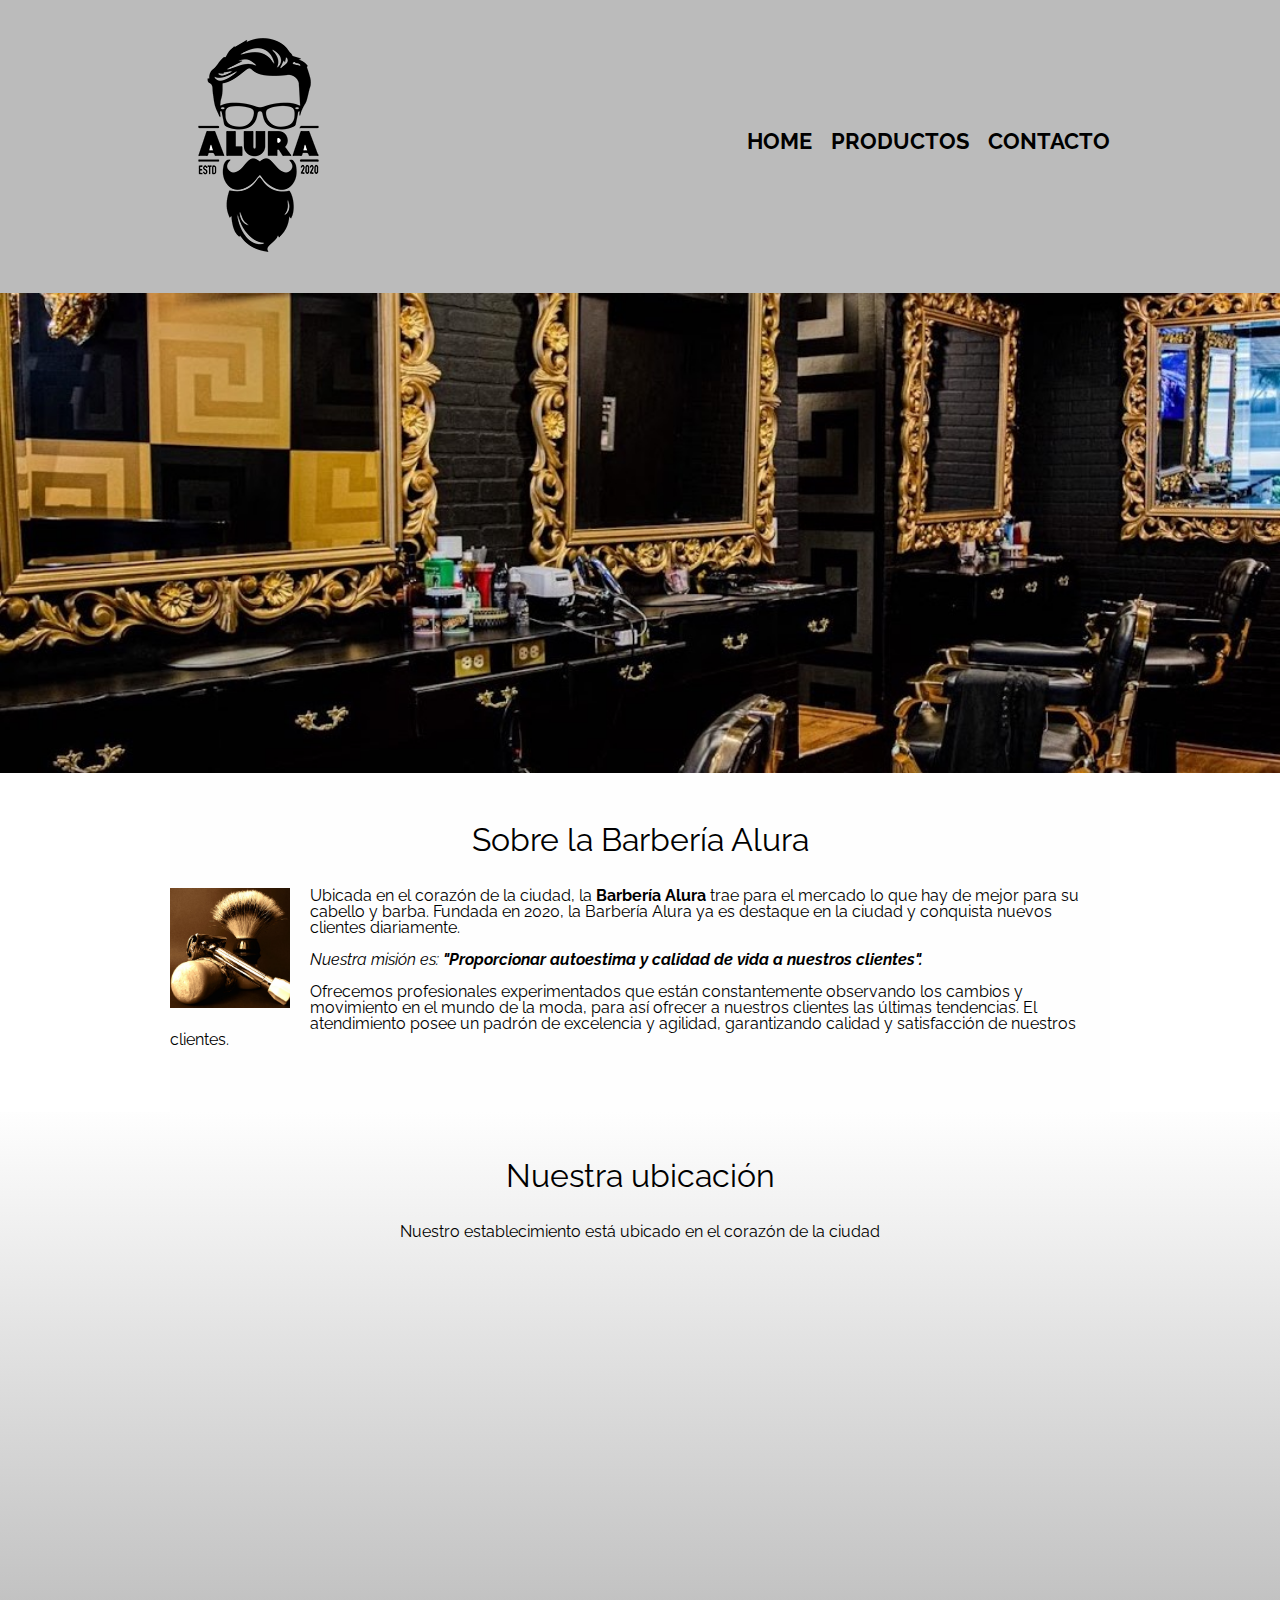
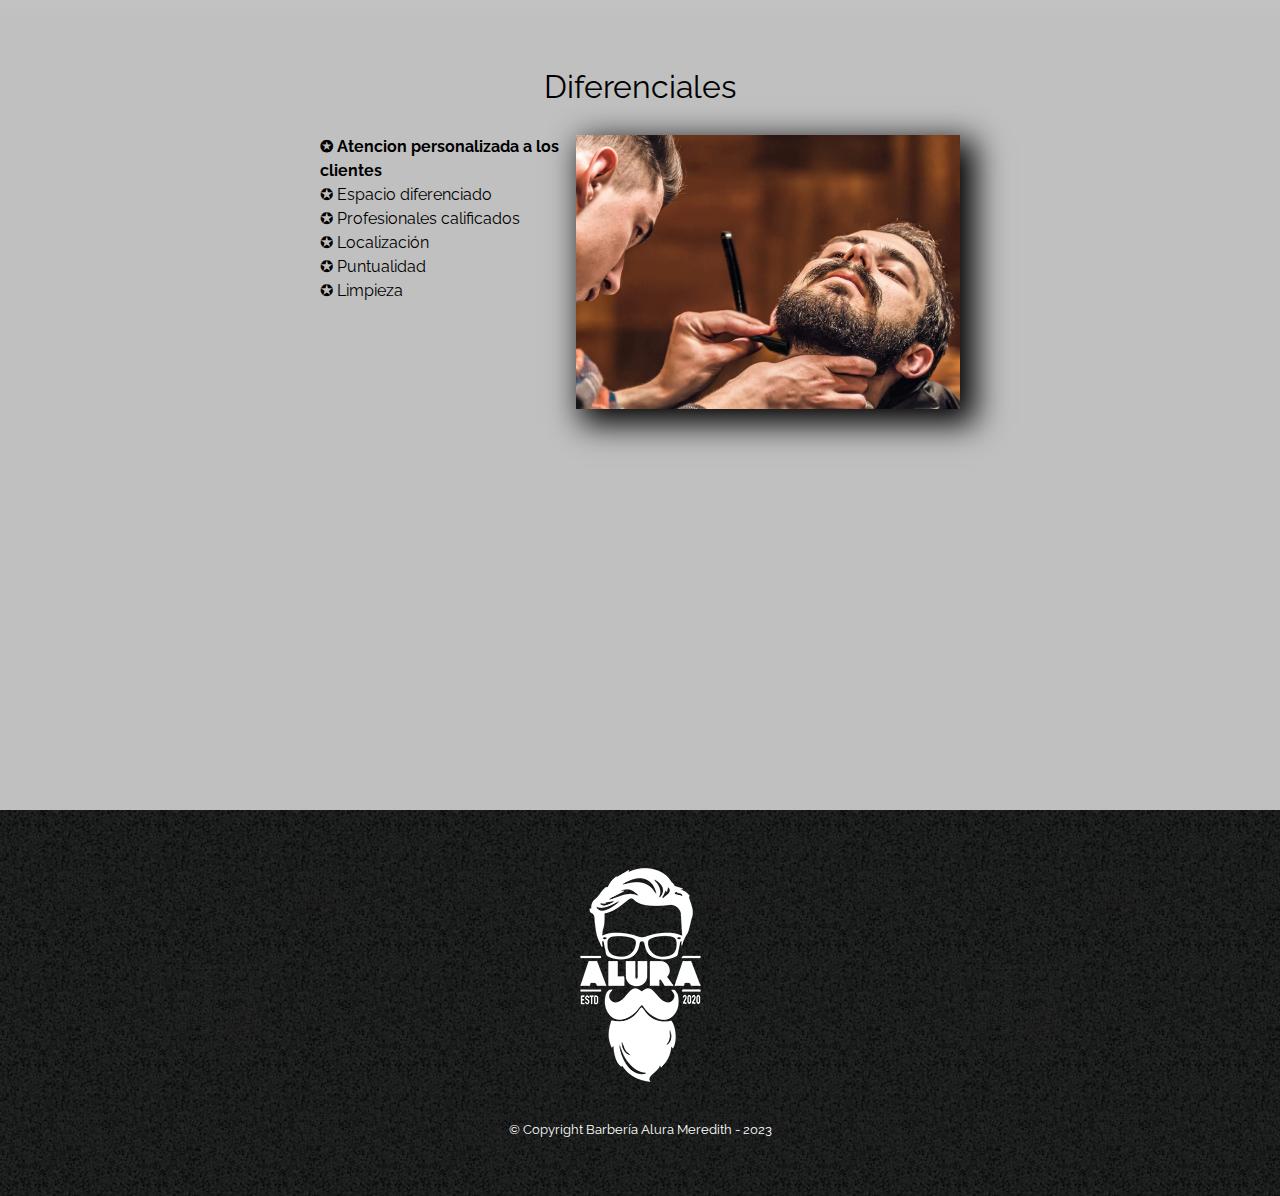
<file: index.html>
<!DOCTYPE html>

<html lang="es">
    <head>
        <meta charset="UTF-8">
        <meta name="viewport" content="width=device-width">
        <title>Barbería Alura</title>
        <link rel="stylesheet" href="reset.css">
        <link rel="stylesheet" href="style.css">
        <link rel="preconnect" href="https://fonts.googleapis.com">
<link rel="preconnect" href="https://fonts.gstatic.com" crossorigin>
<link href="https://fonts.googleapis.com/css2?family=Raleway:wght@300&display=swap" rel="stylesheet">
    </head>
    <body>
        <header>
            <div class="caja">
                <h1><img src="imagenes/logo.png"></h1>
                <nav>
                    <ul>
                        <li><a href="index.html">Home</a></li>
                        <li><a href="productos.html">Productos</a></li>
                        <li><a href="contacto.html">Contacto</a></li>
                    </ul>
                </nav>
            </div>
        </header>
        <img class="banner" src="banner/banner.jpg">
    <main>
        
        <section class="principal">
            <h2 class="titulo-principal">Sobre la Barbería Alura</h2>
            <img class="utensilios" src="imagenes/utensilios.jpg" alt="Utensilios de un barbero">
            <p>Ubicada en el corazón de la ciudad, la <strong>Barbería Alura</strong> trae para el mercado lo que hay de mejor para su 
            cabello y barba. Fundada en 2020, la Barbería Alura ya es destaque en la ciudad y conquista nuevos clientes 
            diariamente.</p>
    
            <p id= "mision"><em>Nuestra misión es:  <strong>"Proporcionar autoestima y calidad de vida a nuestros clientes".</strong> </em></p>
    
            <p>Ofrecemos profesionales experimentados que están constantemente observando los cambios y movimiento en el 
            mundo de la moda, para así ofrecer a nuestros clientes las últimas tendencias. El atendimiento posee un 
            padrón de excelencia y agilidad, garantizando calidad y satisfacción de nuestros clientes.</p>
            
            </section>
            <section class="mapa">
                <h3 class="titulo-principal">Nuestra ubicación</h3>
                <p>Nuestro establecimiento está ubicado en el corazón de la ciudad</p>
                <div class="mapa-contenido">
                <iframe src="https://www.google.com/maps/embed?pb=!1m18!1m12!1m3!1d121289.5980611256!2d-46.66005860794696!3d-23.607763807326624!2m3!1f0!2f0!3f0!3m2!1i1024!2i768!4f13.1!3m3!1m2!1s0x94ce5bd9bb943bf5%3A0x6f642995c970f0fe!2scaelum%20alura!5e0!3m2!1ses-419!2smx!4v1681595177942!5m2!1ses-419!2smx" width="100%" height="300" style="border:0;" allowfullscreen="" loading="lazy" referrerpolicy="no-referrer-when-downgrade"></iframe>
                </div>
            </section>
        <section class="diferenciales">
            <h3 class="titulo-principal">Diferenciales</h3>
            
            <div class="contenido-diferenciales">
            <ul class="lista-diferenciales">
                <li class="items">Atencion personalizada a los clientes</li>
                <li class="items">Espacio diferenciado</li>
                <li class="items">Profesionales calificados</li>
                <li class="items">Localización</li>
                <li class="items">Puntualidad</li>
                <li class="items">Limpieza</li>
            </ul><img src="diferenciales/diferenciales.jpg" class="imagen-diferenciales">
            </div>
            <div class="video">
                <iframe width="100%" height="315" src="https://www.youtube.com/embed/wcVVXUV0YUY" title="YouTube video player" frameborder="0" allow="accelerometer; autoplay; clipboard-write; encrypted-media; gyroscope; picture-in-picture; web-share" allowfullscreen></iframe>
            </div>
        </section>
    </main>
    
        <footer>
            <img src="imagenes/logo-blanco.png">
            <p class="copyright">&copy Copyright Barbería Alura Meredith - 2023</p>
        </footer>
    </body>
</html>
</file>
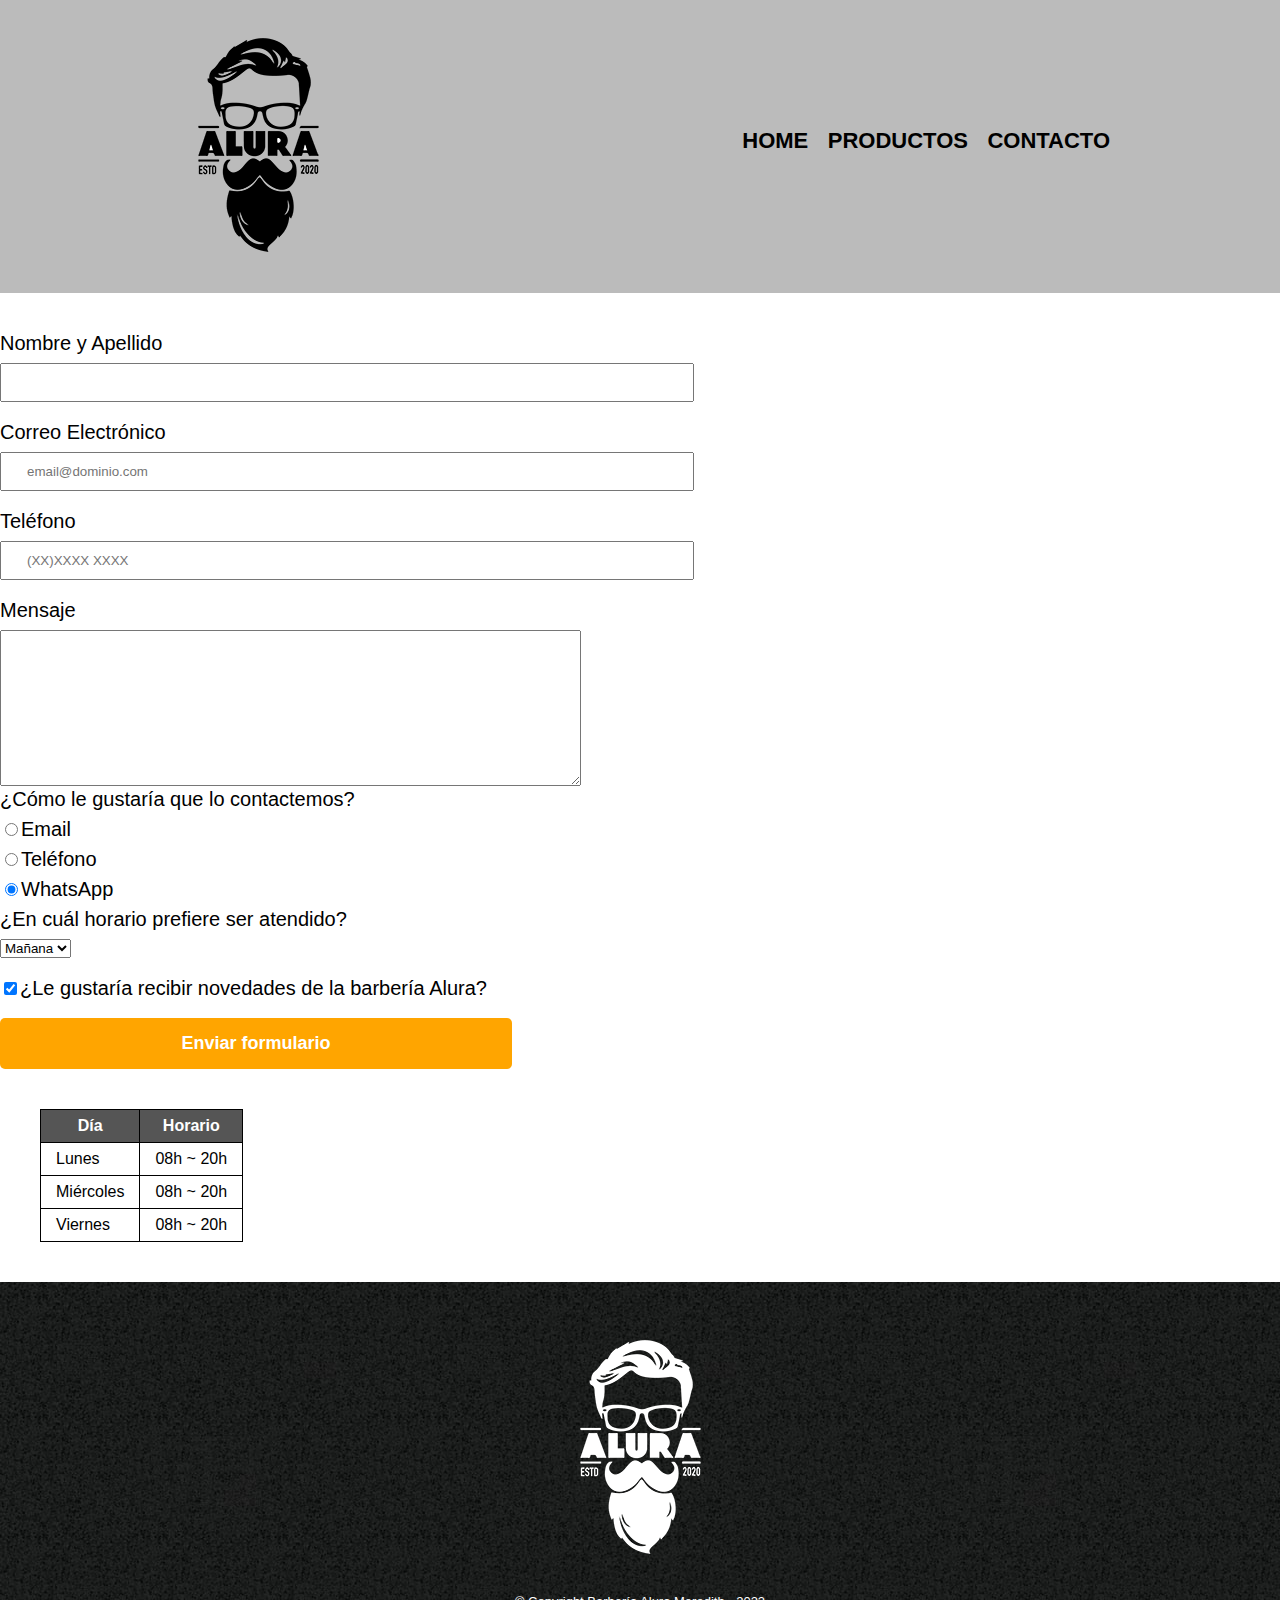
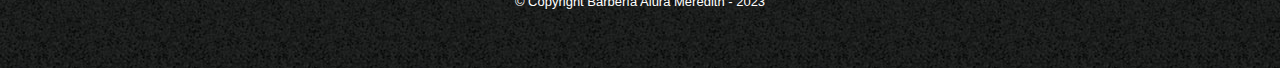
<file: contacto.html>
<!DOCTYPE html>

<html>
    <head>
        <meta charset="UTF-8">
        <title>Contactos/Barbería Alura</title>
        <link rel="stylesheet" href="reset.css">
        <link rel="stylesheet" href="style.css">
    </head>
    <body>
        <header>
            <div class="caja">
                <h1><img src="imagenes/logo.png" alt="Logo de la barberia Alura"></h1>
                <nav>
                    <ul>
                        <li><a href="index.html">Home</a></li>
                        <li><a href="productos.html">Productos</a></li>
                        <li><a href="contacto.html">Contacto</a></li>
                    </ul>
                </nav>
            </div>
        </header>
      <main>
        <form>
            <label for="nombreapellido">Nombre y Apellido</label>
            <input type="text" id="nombreapellido" class="input-padron" required>
            <label for="correoelectronico">Correo Electrónico</label>
            <input type="email" id="correoelectronico"class="input-padron" required placeholder="email@dominio.com">
            <label for="telefono">Teléfono</label>
            <input type="tel" id="telefono"class="input-padron" required placeholder="(XX)XXXX XXXX">

            <label for="mensaje">Mensaje</label>
            <textarea cols="70" rows="10" id="mensaje" required></textarea>
            <fieldset>
                <legend>¿Cómo le gustaría que lo contactemos?</legend>

                <label for="radio-email"><input type="radio" name="contacto" value="email" id="radio-email">Email</label>
              
                <label for="radio-telefono"><input type="radio"  name="contacto" value="telefono" id="radio-telefono">Teléfono</label>
                
                <label for="radio-whatsapp"><input type="radio"  name="contacto" value="whatsapp" id="radio-whatsapp" checked>WhatsApp</label>
                               
            </fieldset>
            <fieldset>
                <legend>¿En cuál horario prefiere ser atendido?</legend>
                <select name="" id="">
                <option>Mañana</option>
                <option>Tarde</option>
                <option>Noche</option>
                </select>
            </fieldset>
            
            <label class="checkbox"><input type="checkbox" checked>¿Le gustaría recibir novedades de la barbería Alura?</label>
            <input type="submit" value="Enviar formulario" class="enviar">
        </form>
        <table>
            <thead>
                <tr>
                    <th>Día</th>
                    <th>Horario</th>
                </tr>
            </thead>
            <tbody>
                <tr>
                    <td>Lunes</td>
                    <td>08h ~ 20h</td>
                </tr>
                <tr>
                    <td>Miércoles</td>
                    <td>08h ~ 20h</td>
                </tr>
                <tr>
                    <td>Viernes</td>
                    <td>08h ~ 20h</td>
                </tr>
            </tbody>
            
        </table>

      </main>
        <footer>
            <img src="imagenes/logo-blanco.png" alt="Logo de la barberia Alura">
            <p class="copyright">&copy Copyright Barbería Alura Meredith - 2023</p>
        </footer>
    </body>



</html>
</file>
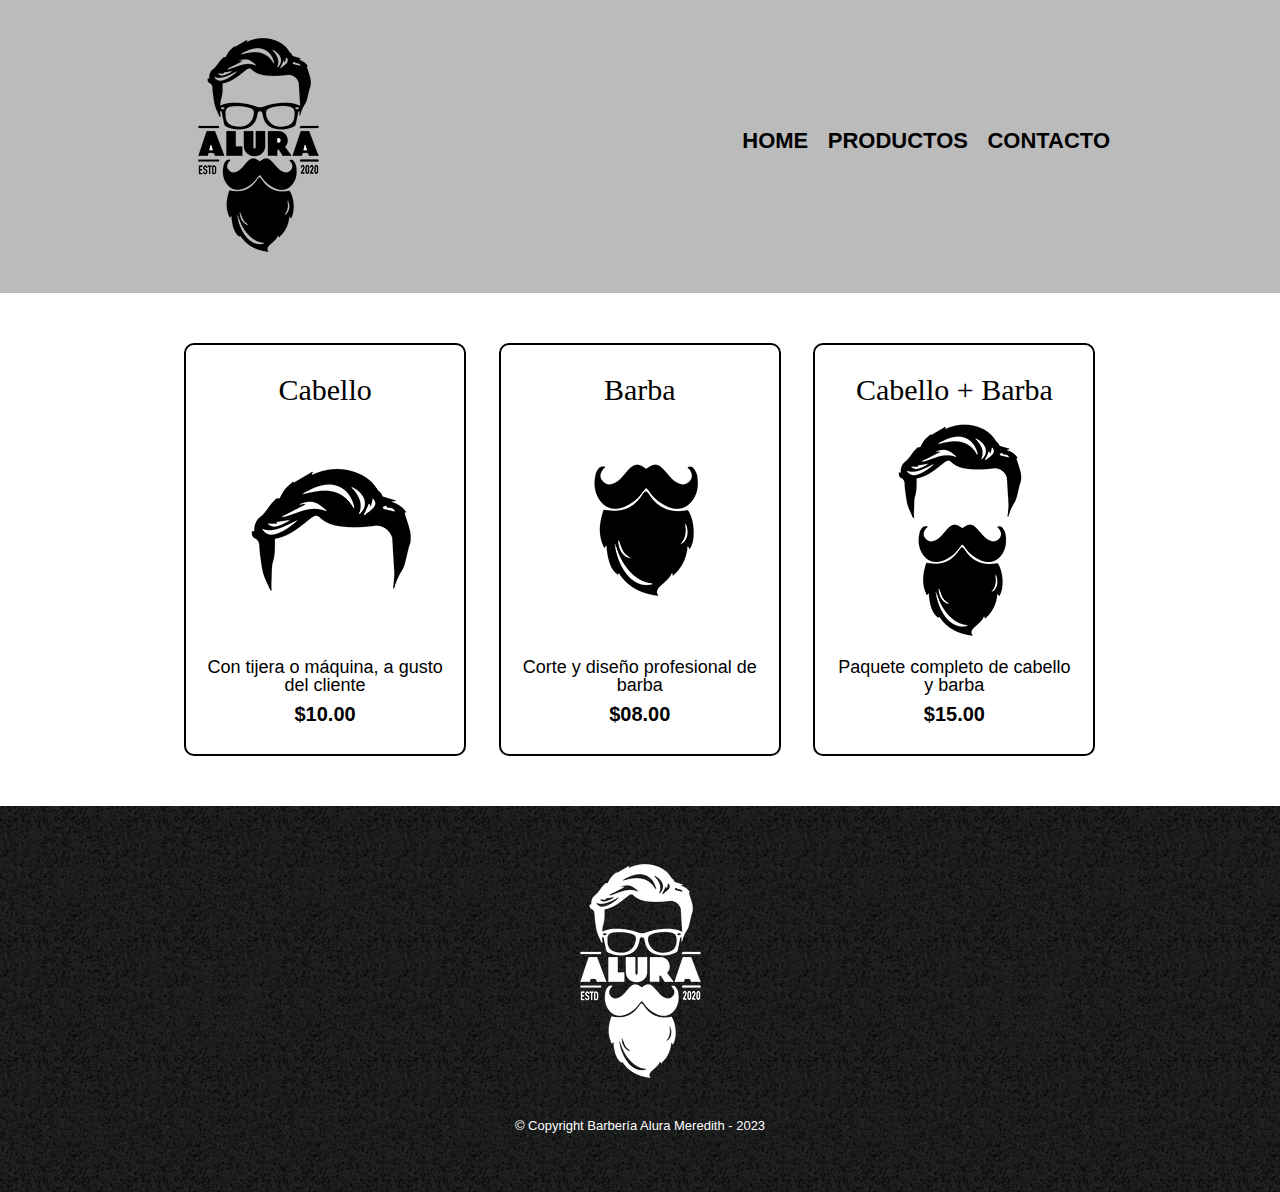
<file: productos.html>
<!DOCTYPE html>

<html>
    <head>
        <meta charset="UTF-8">
        <title>Productos/Barbería Alura</title>
        <link rel="stylesheet" href="reset.css">
        <link rel="stylesheet" href="style.css">
    </head>
    <body>
        <header>
            <div class="caja">
                <h1><img src="imagenes/logo.png"></h1>
                <nav>
                    <ul>
                        <li><a href="index.html">Home</a></li>
                        <li><a href="productos.html">Productos</a></li>
                        <li><a href="contacto.html">Contacto</a></li>
                    </ul>
                </nav>
            </div>
        </header>
        <main>
            <ul class="productos">
                <li>
                    <h2>Cabello</h2>
                    <img src="imagenes/cabello.jpg">
                    <p class="producto-descripcion">Con tijera o máquina, a gusto del cliente</p>
                    <p class="producto-precio">$10.00</p>
                    
                </li>
                <li>
                    <h2>Barba</h2>
                    <img src="imagenes/barba.jpg">
                    <p class="producto-descripcion">Corte y diseño profesional de barba</p>
                    <p class="producto-precio">$08.00</p>
                    
                </li>
                <li>
                    <h2> Cabello + Barba</h2>
                    <img src="imagenes/cabello+barba.jpg">
                    <p class="producto-descripcion">Paquete completo de cabello y barba</p>
                    <p class="producto-precio">$15.00</p>
                   
                </li>  
            </ul>

        </main>
        <footer>
            <img src="imagenes/logo-blanco.png">
            <p class="copyright">&copy Copyright Barbería Alura Meredith - 2023</p>
        </footer>
    </body>



</html>
</file>
<file: style.css>
body{
    font-family: 'Raleway', sans-serif;
}

header{
    background: #BBBBBB;
    padding: 20px 0;
}

.caja{
    width: 940px;
    position: relative;
    margin:0 auto;
}

nav{
    position: absolute;
    top: 110px;
    right: 0;
}

nav li{
    display: inline;
    margin: 0 0 0 15px;
}

nav a{
    text-transform: uppercase;
    color: #000000;
    font-weight: bold;
    font-size: 22px;
    text-decoration: none;
}

nav a:hover{
    color: #c78c19;
    text-decoration: underline;
}

.productos{
    width: 940px;
    margin: 0 auto;
    padding: 50px;
}

.productos li{
    display: inline-block;
    text-align: center;
    width: 30%;
    vertical-align: top;
    margin: 0 1.5%;
    padding: 30px 20px;
    box-sizing: border-box;
    border: 2px solid #000000;
    /*border-color: #000000;
    border-width: 2px;
    border-style: solid;*/
    border-radius:10px;
}

.productos li:hover{
    border-color: #c78c19;
}

.productos li:active{
    border-color: #088c19;
}

.productos h2{
    font-size: 30px;
    font-family: bold;
}

.productos li:hover h2{
    font-size: 33px;
}

.producto-descripcion{
    font-size: 18px;
}

.producto-precio{
    font-size: 20px;
    font-weight: bold;
    margin-top: 10px;
}

footer{
    text-align: center;
    background: url(imagenes/bg.jpg);
    padding: 40px;
}

.copyright{
    color:#FFFFFF;
    font-size: 13px;
    margin: 20px;
}



form{
    margin: 40px 0;
}

form label, form legend{
    display: block;
    font-size: 20px;
    margin: 0 0 10px;
}

.input-padron{
    display: block;
    margin: 0 0 20px;
    padding: 10px 25px;
    width: 50%;
}

.checkbox{
    margin: 20px 0;
}

.enviar{
    width: 40%;
    padding: 15px 0;
    font-size: 18px;
    font-weight: bold;
    color: white;
    background: orange;
    border: none;
    border-radius: 5px;
    transition: 1s all;
    cursor: pointer;
}

.enviar:hover{ /*Pseudoclase*/
    background: blueviolet;
    transform: scale(1.2) /*rotate(70deg)*/;
}

table{
    margin: 40px 40px ;
}

thead{
    background: #555555;
    color: white;
    font-weight: bold;
}

td,th{
    border: 1px solid  #000000;
    padding: 8px 15px;
}

/*CSS para home*/

.banner{
    width: 100%;
}

/*main > p{/*aplica el background a los elementos p hijos de main padre
    background: red;
}

img+p{/*aplica a los elementos despues del mas, elemento p despues de la imagen
    background: lightcoral;
}
img~p{/*aplica a TODOS elementos despues del ~, elementos p despues de la imagen
    background: lightblue;
}
.principal p:not(#mision){ /*aplica a todos los elementos de principal de tipo p, menos al parrafo con id mision
    background: orange;
}*/

.titulo-principal{
    text-align: center;
    font-size: 2em; /*2em duplica el tamano fuente que el navegador use actualmente*/
    margin: 0 0 1em;
    clear: left;
    /*text-shadow: 2px 2px 10px#088c19;//incluso podemos agregar sombras a los textos*/
    /*color: rgba(0,0,0,30%);El tercer valor refietre a opacidad*/
}
/*.titulo-principal:first-letter{
    font-weight: bold;
}
.titulo-principal:before{
   content:"["
}
.titulo-principal:after{
    content:"]"
 }
p:first-line{
    font-style: italic;
}*/

.principal{
    padding: 3em 0 ;
    background: #FEFEFE;
    width: 940px;
    margin: 0 auto;
}

.principal p{
    margin: 0 0 1em;
}
.principal strong{
    font-weight: bold;
}
.principal em{
    font-style: italic;
}
.utensilios{
    width: 120px;
    float: left;
    margin: 0 20px 20px 0; /*superior, derecha, inferior, izquiera*/
}
.mapa{
    padding: 3em 0;
    /*background: linear-gradient(-45deg, orange 50%, blue, red, black);//valores de configuracion de degradado*/
    background: linear-gradient(#FEFEFE,#88888888);
}

.mapa p{
    margin: 0 0 2em;
    text-align: center;
}
.mapa-contenido{
    width: 940px;
    margin: 0 auto;
}
.diferenciales{
    padding: 3em 0;
    background: #88888888;
   /* box-shadow: inset 0 0 30px;/o/podemos agregar sombras internas del elemenmto*/
}
.contenido-diferenciales{
    width: 640px;
    margin: 0 auto;
}

.lista-diferenciales{
    width: 40%;
    display: inline-block;
    vertical-align: top;
}
.items{
    line-height: 1.5;
}
.items:before{
    content: "✪ ";
}
.items:first-child{ /*Pseudoclase*/
    font-weight: bold;
}
.imagen-diferenciales{
    width: 60%;
    transition: 400ms;
    /*box-shadow: 10px 10px 30px 5px #000000, -10px -10px yellow ;//despues de la coma se agrega una  sombra, pueden ser hasta tres y mas*/
    box-shadow: 10px 10px 30px 5px #000000;/*coloca la sombra de distancia del elemento hacia abajo: arriba, derecha, difumicidad (opacidad de la sombra), expansion de la sombra, el color*/
}

.imagen-diferenciales:hover{
    opacity: 0.3;
  
}

.video{
    width: 560px;
    margin: 1em auto;
}

@media screen and (max-width: 480px) {
    h1{
      text-align: center;  
    }
    nav{
        position: static;
    }
    .caja, .principal, .mapa-contenido, .contenido-diferenciales, .video{
        width: auto;
    }
    .lista-diferenciales, .imagen-diferenciales{
        width: 100%;
    }
}
/*@media (max-width: 480px) {}//marcar un elemento para que se presente de otra manera a través de una condición, en una pantalla de hasta 480px*/
</file>
